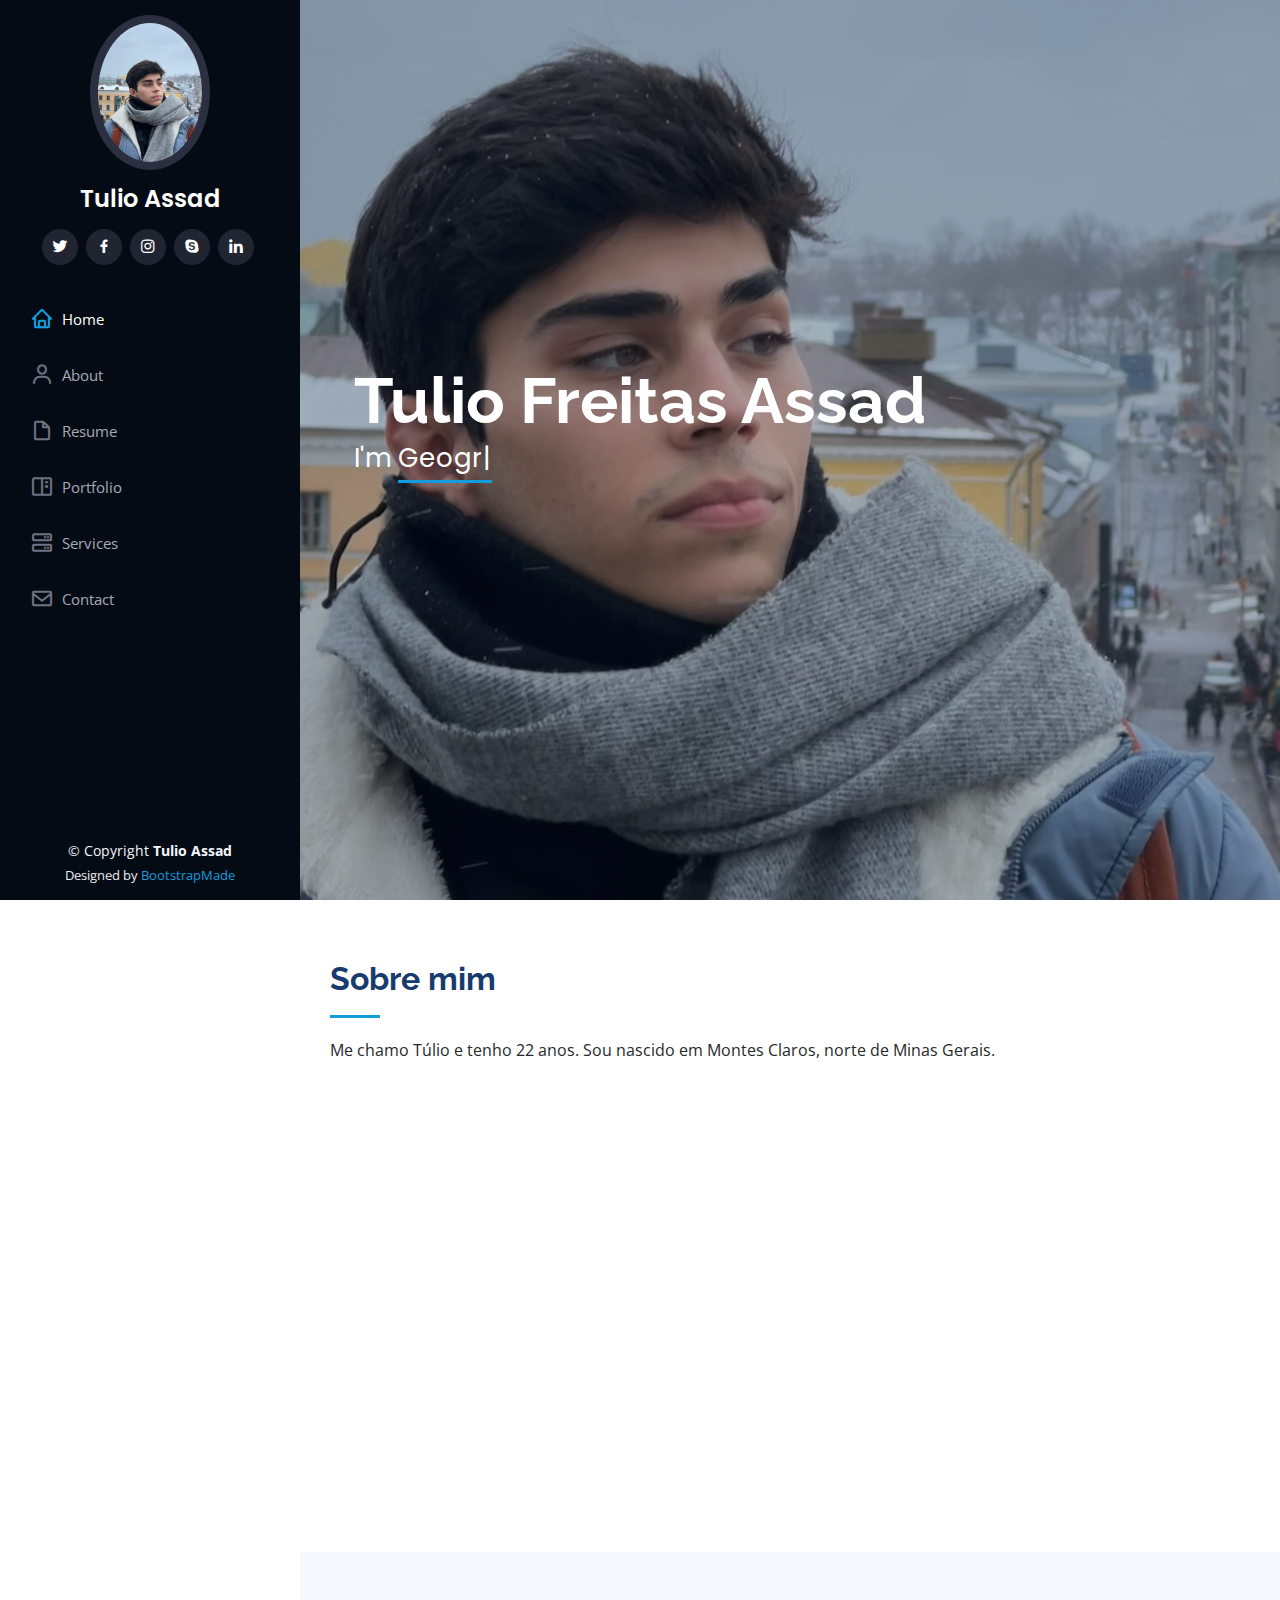
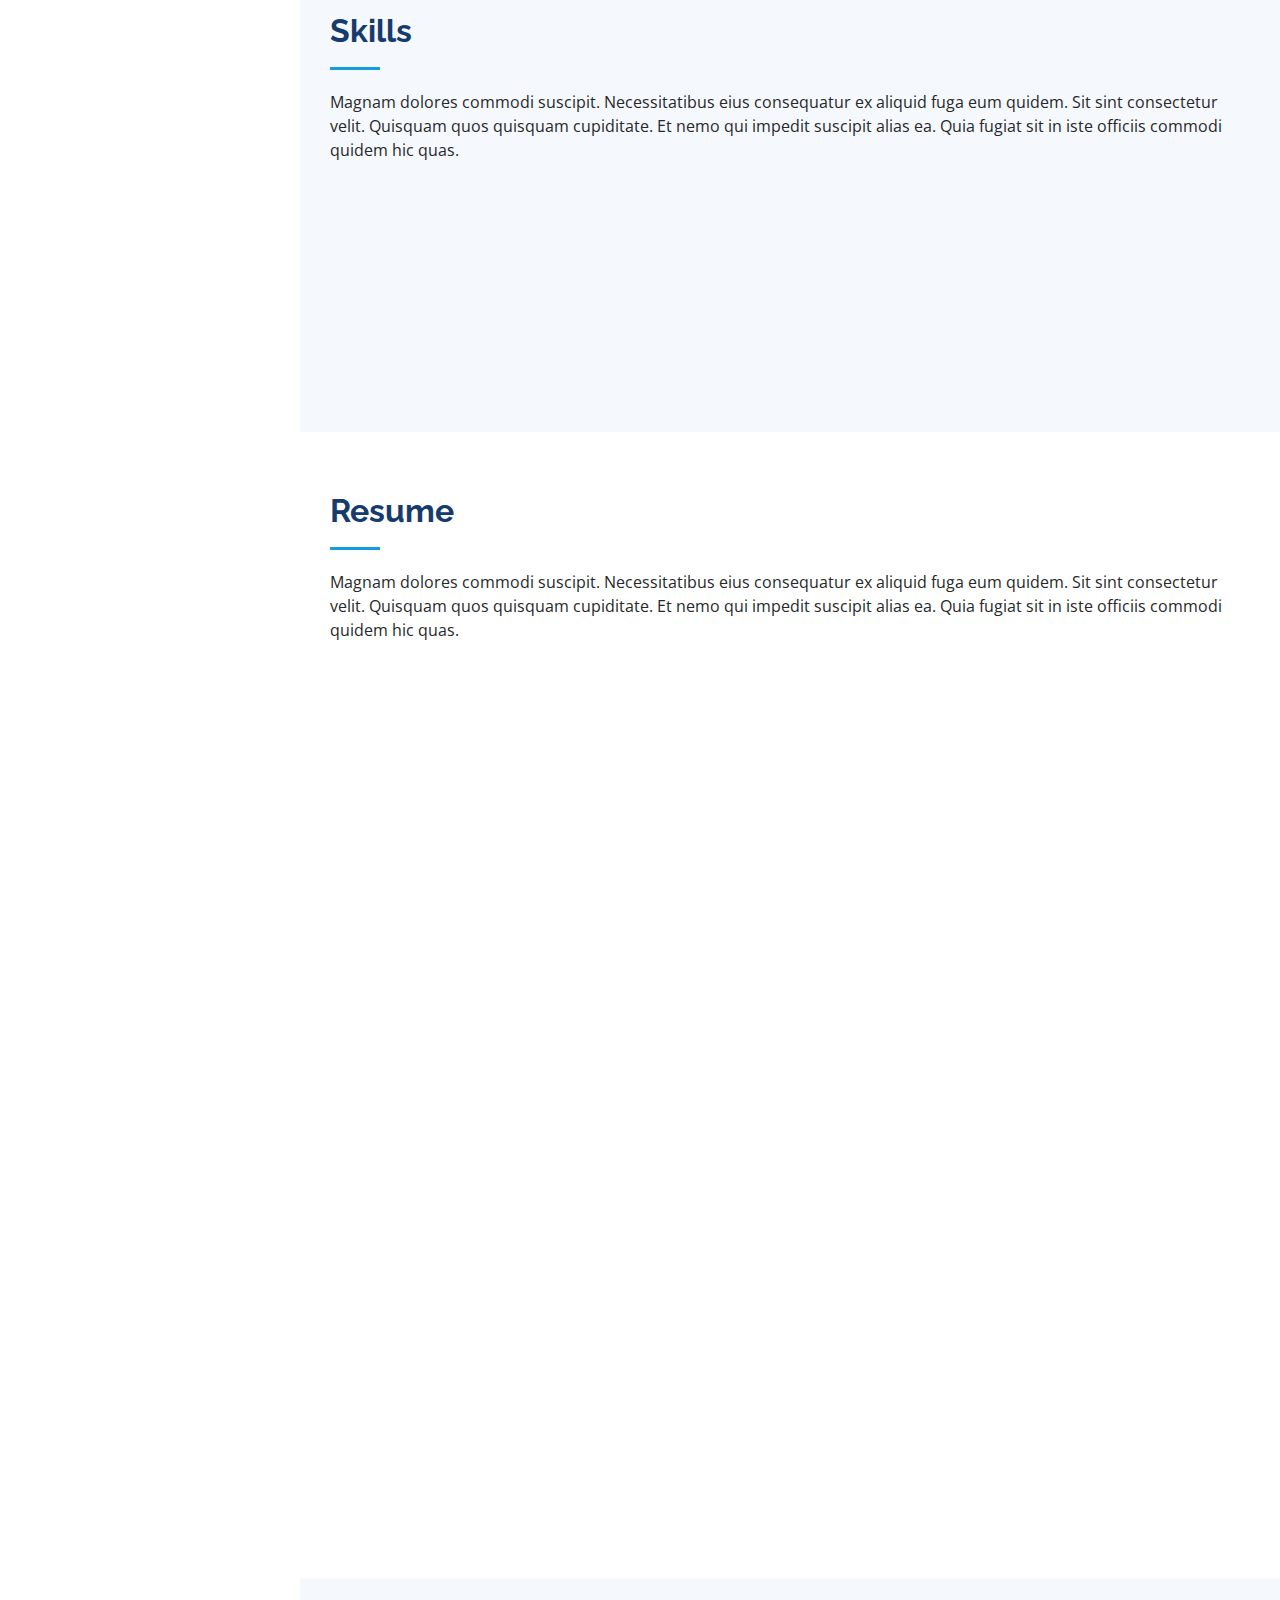
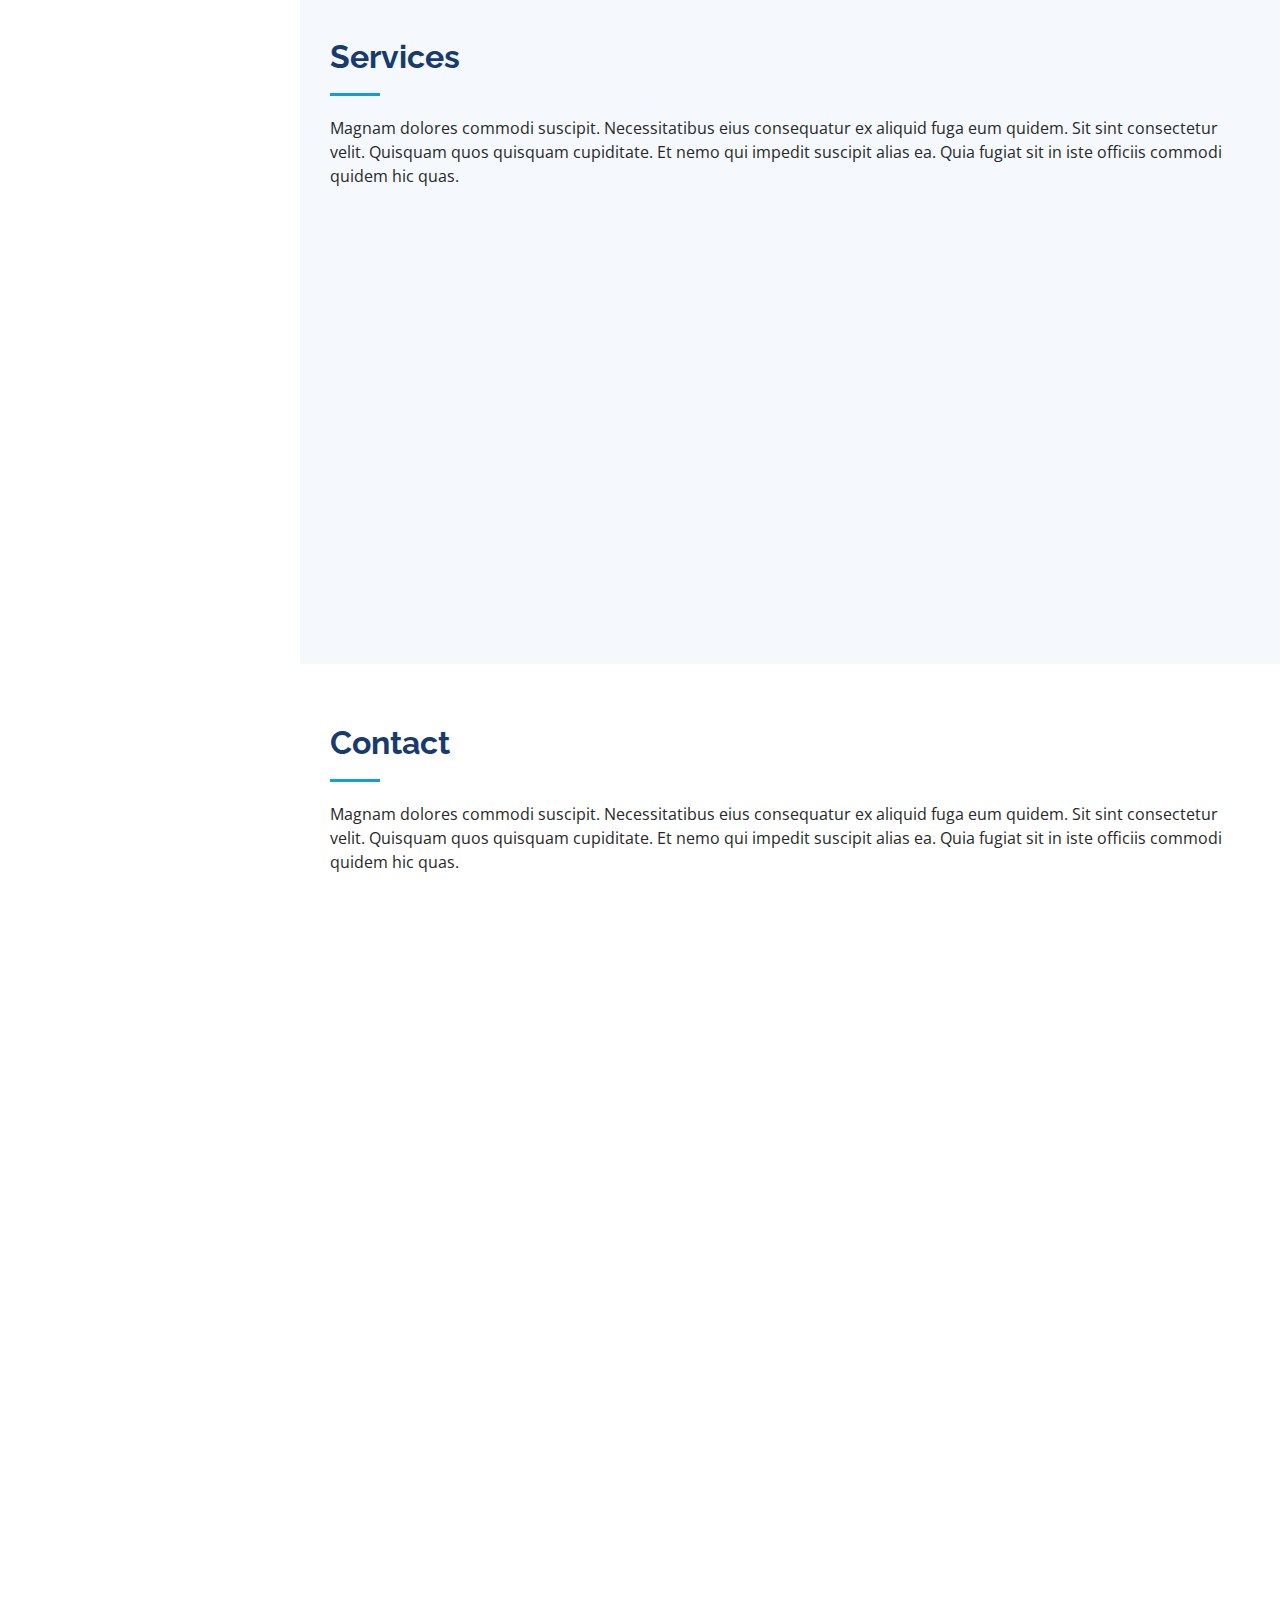
<file: iPortfolio/index.html>
<!DOCTYPE html>
<html lang="en">

<head>
  <meta charset="utf-8">
  <meta content="width=device-width, initial-scale=1.0" name="viewport">

  <title>Tulio Freitas Assad</title>
  <meta content="" name="description">
  <meta content="" name="keywords">

  <!-- Favicons -->
  <link href="/Users/tulioassad/Documents/ADS/HTML_CSS_BOOTSTRAP/iPortfolio/favicon_io/favicon-32x32.png" rel="icon">
  <link href="assets/img/apple-touch-icon.png" rel="apple-touch-icon">

  <!-- Google Fonts -->
  <link href="https://fonts.googleapis.com/css?family=Open+Sans:300,300i,400,400i,600,600i,700,700i|Raleway:300,300i,400,400i,500,500i,600,600i,700,700i|Poppins:300,300i,400,400i,500,500i,600,600i,700,700i" rel="stylesheet">

  <!-- Vendor CSS Files -->
  <link href="assets/vendor/aos/aos.css" rel="stylesheet">
  <link href="assets/vendor/bootstrap/css/bootstrap.min.css" rel="stylesheet">
  <link href="assets/vendor/bootstrap-icons/bootstrap-icons.css" rel="stylesheet">
  <link href="assets/vendor/boxicons/css/boxicons.min.css" rel="stylesheet">
  <link href="assets/vendor/glightbox/css/glightbox.min.css" rel="stylesheet">
  <link href="assets/vendor/swiper/swiper-bundle.min.css" rel="stylesheet">

  <!-- Template Main CSS File -->
  <link href="assets/css/style.css" rel="stylesheet">

  <!-- =======================================================
  * Template Name: iPortfolio
  * Updated: Jul 27 2023 with Bootstrap v5.3.1
  * Template URL: https://bootstrapmade.com/iportfolio-bootstrap-portfolio-websites-template/
  * Author: BootstrapMade.com
  * License: https://bootstrapmade.com/license/
  ======================================================== -->
</head>

<body>

  <!-- ======= Mobile nav toggle button ======= -->
  <i class="bi bi-list mobile-nav-toggle d-xl-none"></i>

  <!-- ======= Header ======= -->
  <header id="header">
    <div class="d-flex flex-column">

      <div class="profile">
        <img src="assets/img/917D1055-F0C6-4307-9BF5-C6187791ED33_1_102_a.jpeg" alt="" class="img-fluid rounded-circle">
        <h1 class="text-light"><a href="index.html">Tulio Assad</a></h1>
        <div class="social-links mt-3 text-center">
          <a href="#" class="twitter"><i class="bx bxl-twitter"></i></a>
          <a href="#" class="facebook"><i class="bx bxl-facebook"></i></a>
          <a href="#" class="instagram"><i class="bx bxl-instagram"></i></a>
          <a href="#" class="google-plus"><i class="bx bxl-skype"></i></a>
          <a href="#" class="linkedin"><i class="bx bxl-linkedin"></i></a>
        </div>
      </div>

      <nav id="navbar" class="nav-menu navbar">
        <ul>
          <li><a href="#hero" class="nav-link scrollto active"><i class="bx bx-home"></i> <span>Home</span></a></li>
          <li><a href="#about" class="nav-link scrollto"><i class="bx bx-user"></i> <span>About</span></a></li>
          <li><a href="#resume" class="nav-link scrollto"><i class="bx bx-file-blank"></i> <span>Resume</span></a></li>
          <li><a href="#portfolio" class="nav-link scrollto"><i class="bx bx-book-content"></i> <span>Portfolio</span></a></li>
          <li><a href="#services" class="nav-link scrollto"><i class="bx bx-server"></i> <span>Services</span></a></li>
          <li><a href="#contact" class="nav-link scrollto"><i class="bx bx-envelope"></i> <span>Contact</span></a></li>
        </ul>
      </nav><!-- .nav-menu -->
    </div>
  </header><!-- End Header -->

  <!-- ======= Hero Section ======= -->
  <section id="hero" class="d-flex flex-column justify-content-center align-items-center">
    <div class="hero-container" data-aos="fade-in">
      <h1>Tulio Freitas Assad</h1>
      <p>I'm <span class="typed" data-typed-items="Geography Student, System Development and Analysis Student, GIS Intern, NIH Assistant Research"></span></p>
    </div>
  </section><!-- End Hero -->

  <main id="main">

    <!-- ======= About Section ======= -->
    <section id="about" class="about">
      <div class="container">

        <div class="section-title">
          <h2>Sobre mim</h2>
          <p>Me chamo Túlio e tenho 22 anos. Sou nascido em Montes Claros, norte de Minas Gerais. </p>
        </div>

        <div class="row">
          <div class="col-lg-4" data-aos="fade-right">
            <img src="assets/img/917D1055-F0C6-4307-9BF5-C6187791ED33_1_102_a.jpeg" class="img-fluid" alt="">
          </div>
          <div class="col-lg-8 pt-4 pt-lg-0 content" data-aos="fade-left">
            <h3> GIS intern &amp; Front End Dev.</h3>
            <p class="fst-italic">
              Lorem ipsum dolor sit amet, consectetur adipiscing elit, sed do eiusmod tempor incididunt ut labore et dolore
              magna aliqua.
            </p>
            <div class="row">
              <div class="col-lg-6">
                <ul>
                  <li><i class="bi bi-chevron-right"></i> <strong>Nascimento:</strong> <span>28 October 2000</span></li>
                  <li><i class="bi bi-chevron-right"></i> <strong>Site:</strong> <span>www.example.com</span></li>
                  <li><i class="bi bi-chevron-right"></i> <strong>Telefone:</strong> <span>+55 38999035435</span></li>
                  <li><i class="bi bi-chevron-right"></i> <strong>City:</strong> <span>Belo Horizonte, BR</span></li>
                </ul>
              </div>
              <div class="col-lg-6">
                <ul>
                  <li><i class="bi bi-chevron-right"></i> <strong>Idade:</strong> <span>22</span></li>
                  <li><i class="bi bi-chevron-right"></i> <strong>Estudos:</strong> <span>Bachelor</span></li>
                  <li><i class="bi bi-chevron-right"></i> <strong>Email:</strong> <span>tuliofreitas2013@gmail.com</span></li>
                  <li><i class="bi bi-chevron-right"></i> <strong>Freelance:</strong> <span>Available</span></li>
                </ul>
              </div>
            </div>
            <p>
              Officiis eligendi itaque labore et dolorum mollitia officiis optio vero. Quisquam sunt adipisci omnis et ut. Nulla accusantium dolor incidunt officia tempore. Et eius omnis.
              Cupiditate ut dicta maxime officiis quidem quia. Sed et consectetur qui quia repellendus itaque neque. Aliquid amet quidem ut quaerat cupiditate. Ab et eum qui repellendus omnis culpa magni laudantium dolores.
            </p>
          </div>
        </div>

      </div>
    </section><!-- End About Section -->

    <!-- ======= Skills Section ======= -->
    <section id="skills" class="skills section-bg">
      <div class="container">

        <div class="section-title">
          <h2>Skills</h2>
          <p>Magnam dolores commodi suscipit. Necessitatibus eius consequatur ex aliquid fuga eum quidem. Sit sint consectetur velit. Quisquam quos quisquam cupiditate. Et nemo qui impedit suscipit alias ea. Quia fugiat sit in iste officiis commodi quidem hic quas.</p>
        </div>

        <div class="row skills-content">

          <div class="col-lg-6" data-aos="fade-up">

            <div class="progress">
              <span class="skill">QGIS <i class="val">90%</i></span>
              <div class="progress-bar-wrap">
                <div class="progress-bar" role="progressbar" aria-valuenow="90" aria-valuemin="0" aria-valuemax="100"></div>
              </div>
            </div>

            <div class="progress">
              <span class="skill">ArcGIS <i class="val">70%</i></span>
              <div class="progress-bar-wrap">
                <div class="progress-bar" role="progressbar" aria-valuenow="70" aria-valuemin="0" aria-valuemax="100"></div>
              </div>
            </div>

            <div class="progress">
              <span class="skill">ArcGIS pro <i class="val">75%</i></span>
              <div class="progress-bar-wrap">
                <div class="progress-bar" role="progressbar" aria-valuenow="75" aria-valuemin="0" aria-valuemax="100"></div>
              </div>
            </div>

          </div>

          <div class="col-lg-6" data-aos="fade-up" data-aos-delay="100">

            <div class="progress">
              <span class="skill">Html<i class="val">50%</i></span>
              <div class="progress-bar-wrap">
                <div class="progress-bar" role="progressbar" aria-valuenow="50" aria-valuemin="0" aria-valuemax="100"></div>
              </div>
            </div>

            <div class="progress">
              <span class="skill">CSS/Bootstrap<i class="val">50%</i></span>
              <div class="progress-bar-wrap">
                <div class="progress-bar" role="progressbar" aria-valuenow="50" aria-valuemin="0" aria-valuemax="100"></div>
              </div>
            </div>

            <div class="progress">
              <span class="skill">JavaScript <i class="val">30%</i></span>
              <div class="progress-bar-wrap">
                <div class="progress-bar" role="progressbar" aria-valuenow="30" aria-valuemin="0" aria-valuemax="100"></div>
              </div>
            </div>

          </div>

        </div>

      </div>
    </section><!-- End Skills Section -->

    <!-- ======= Resume Section ======= -->
    <section id="resume" class="resume">
      <div class="container">

        <div class="section-title">
          <h2>Resume</h2>
          <p>Magnam dolores commodi suscipit. Necessitatibus eius consequatur ex aliquid fuga eum quidem. Sit sint consectetur velit. Quisquam quos quisquam cupiditate. Et nemo qui impedit suscipit alias ea. Quia fugiat sit in iste officiis commodi quidem hic quas.</p>
        </div>

        <div class="row">
          <div class="col-lg-6" data-aos="fade-up">
            <h3 class="resume-title">Sumary</h3>
            <div class="resume-item pb-0">
              <h4>Alex Smith</h4>
              <p><em>Innovative and deadline-driven Graphic Designer with 3+ years of experience designing and developing user-centered digital/print marketing material from initial concept to final, polished deliverable.</em></p>
              <ul>
                <li>Portland par 127,Orlando, FL</li>
                <li>(123) 456-7891</li>
                <li>alice.barkley@example.com</li>
              </ul>
            </div>

            <h3 class="resume-title">Education</h3>
            <div class="resume-item">
              <h4>Master of Fine Arts &amp; Graphic Design</h4>
              <h5>2015 - 2016</h5>
              <p><em>Rochester Institute of Technology, Rochester, NY</em></p>
              <p>Qui deserunt veniam. Et sed aliquam labore tempore sed quisquam iusto autem sit. Ea vero voluptatum qui ut dignissimos deleniti nerada porti sand markend</p>
            </div>
            <div class="resume-item">
              <h4>Bachelor of Fine Arts &amp; Graphic Design</h4>
              <h5>2010 - 2014</h5>
              <p><em>Rochester Institute of Technology, Rochester, NY</em></p>
              <p>Quia nobis sequi est occaecati aut. Repudiandae et iusto quae reiciendis et quis Eius vel ratione eius unde vitae rerum voluptates asperiores voluptatem Earum molestiae consequatur neque etlon sader mart dila</p>
            </div>
          </div>
          <div class="col-lg-6" data-aos="fade-up" data-aos-delay="100">
            <h3 class="resume-title">Professional Experience</h3>
            <div class="resume-item">
              <h4>Senior graphic design specialist</h4>
              <h5>2019 - Present</h5>
              <p><em>Experion, New York, NY </em></p>
              <ul>
                <li>Lead in the design, development, and implementation of the graphic, layout, and production communication materials</li>
                <li>Delegate tasks to the 7 members of the design team and provide counsel on all aspects of the project. </li>
                <li>Supervise the assessment of all graphic materials in order to ensure quality and accuracy of the design</li>
                <li>Oversee the efficient use of production project budgets ranging from $2,000 - $25,000</li>
              </ul>
            </div>
            <div class="resume-item">
              <h4>Graphic design specialist</h4>
              <h5>2017 - 2018</h5>
              <p><em>Stepping Stone Advertising, New York, NY</em></p>
              <ul>
                <li>Developed numerous marketing programs (logos, brochures,infographics, presentations, and advertisements).</li>
                <li>Managed up to 5 projects or tasks at a given time while under pressure</li>
                <li>Recommended and consulted with clients on the most appropriate graphic design</li>
                <li>Created 4+ design presentations and proposals a month for clients and account managers</li>
              </ul>
            </div>
          </div>
        </div>

      </div>
    </section><!-- End Resume Section -->


    <!-- ======= Services Section ======= -->
    <section id="services" class="services section-bg" >
      <div class="container">

        <div class="section-title">
          <h2>Services</h2>
          <p>Magnam dolores commodi suscipit. Necessitatibus eius consequatur ex aliquid fuga eum quidem. Sit sint consectetur velit. Quisquam quos quisquam cupiditate. Et nemo qui impedit suscipit alias ea. Quia fugiat sit in iste officiis commodi quidem hic quas.</p>
        </div>

        <div class="row">
          <div class="col-lg-4 col-md-6 icon-box" data-aos="fade-up">
            <div class="icon"><i class="bi bi-briefcase"></i></div>
            <h4 class="title"><a href="">Lorem Ipsum</a></h4>
            <p class="description">Voluptatum deleniti atque corrupti quos dolores et quas molestias excepturi sint occaecati cupiditate non provident</p>
          </div>
          <div class="col-lg-4 col-md-6 icon-box" data-aos="fade-up" data-aos-delay="100">
            <div class="icon"><i class="bi bi-card-checklist"></i></div>
            <h4 class="title"><a href="">Dolor Sitema</a></h4>
            <p class="description">Minim veniam, quis nostrud exercitation ullamco laboris nisi ut aliquip ex ea commodo consequat tarad limino ata</p>
          </div>
          <div class="col-lg-4 col-md-6 icon-box" data-aos="fade-up" data-aos-delay="200">
            <div class="icon"><i class="bi bi-bar-chart"></i></div>
            <h4 class="title"><a href="">Sed ut perspiciatis</a></h4>
            <p class="description">Duis aute irure dolor in reprehenderit in voluptate velit esse cillum dolore eu fugiat nulla pariatur</p>
          </div>
          <div class="col-lg-4 col-md-6 icon-box" data-aos="fade-up" data-aos-delay="300">
            <div class="icon"><i class="bi bi-binoculars"></i></div>
            <h4 class="title"><a href="">Magni Dolores</a></h4>
            <p class="description">Excepteur sint occaecat cupidatat non proident, sunt in culpa qui officia deserunt mollit anim id est laborum</p>
          </div>
          <div class="col-lg-4 col-md-6 icon-box" data-aos="fade-up" data-aos-delay="400">
            <div class="icon"><i class="bi bi-brightness-high"></i></div>
            <h4 class="title"><a href="">Nemo Enim</a></h4>
            <p class="description">At vero eos et accusamus et iusto odio dignissimos ducimus qui blanditiis praesentium voluptatum deleniti atque</p>
          </div>
          <div class="col-lg-4 col-md-6 icon-box" data-aos="fade-up" data-aos-delay="500">
            <div class="icon"><i class="bi bi-calendar4-week"></i></div>
            <h4 class="title"><a href="">Eiusmod Tempor</a></h4>
            <p class="description">Et harum quidem rerum facilis est et expedita distinctio. Nam libero tempore, cum soluta nobis est eligendi</p>
          </div>
          
        </div>
       
      </div>
    </section><!-- End Services Section -->

    
    <!-- ======= Contact Section ======= -->
    <section id="contact" class="contact">
      <div class="container">

        <div class="section-title">
          <h2>Contact</h2>
          <p>Magnam dolores commodi suscipit. Necessitatibus eius consequatur ex aliquid fuga eum quidem. Sit sint consectetur velit. Quisquam quos quisquam cupiditate. Et nemo qui impedit suscipit alias ea. Quia fugiat sit in iste officiis commodi quidem hic quas.</p>
        </div>

        <div class="row" data-aos="fade-in">

          <div class="col-lg-12 d-flex align-items-stretch">
            <div class="info">
              <div class="address">
                <i class="bi bi-geo-alt"></i>
                <h4>Location:</h4>
                <p>Rua Caraça, 366 - Bairro Serra</p>
              </div>

              <div class="email">
                <i class="bi bi-envelope"></i>
                <h4>Email:</h4>
                <p>tuliofreitas2013@gmail.com</p>
              </div>

              <div class="phone">
                <i class="bi bi-phone"></i>
                <h4>Call:</h4>
                <p>+5538999035435</p>
              </div>

              <iframe src="https://www.google.com/maps/embed?pb=!1m18!1m12!1m3!1d3750.5715492881195!2d-43.922010924440485!3d-19.94245193869703!2m3!1f0!2f0!3f0!3m2!1i1024!2i768!4f13.1!3m3!1m2!1s0xa699ba2cee6e8b%3A0x3ae57cab9e82feac!2sR.%20Cara%C3%A7a%2C%20366%20-%20Serra%2C%20Belo%20Horizonte%20-%20MG%2C%2030220-260!5e0!3m2!1spt-BR!2sbr!4v1694123670456!5m2!1spt-BR!2sbr" width="600" height="450" style="border:0;" allowfullscreen="" loading="lazy" referrerpolicy="no-referrer-when-downgrade" frameborder="0" style="border:0; width: 100%; height: 200px;" allowfullscreen></iframe>
            </div>

          </div>

        </div>

      </div>
    </section><!-- End Contact Section -->

  </main><!-- End #main -->

  <!-- ======= Footer ======= -->
  <footer id="footer">
    <div class="container">
      <div class="copyright">
        &copy; Copyright <strong><span>Tulio Assad</span></strong>
      </div>
      <div class="credits">
        <!-- All the links in the footer should remain intact. -->
        <!-- You can delete the links only if you purchased the pro version. -->
        <!-- Licensing information: https://bootstrapmade.com/license/ -->
        <!-- Purchase the pro version with working PHP/AJAX contact form: https://bootstrapmade.com/iportfolio-bootstrap-portfolio-websites-template/ -->
        Designed by <a href="https://bootstrapmade.com/">BootstrapMade</a>
      </div>
    </div>
  </footer><!-- End  Footer -->

  <a href="#" class="back-to-top d-flex align-items-center justify-content-center"><i class="bi bi-arrow-up-short"></i></a>

  <!-- Vendor JS Files -->
  <script src="assets/vendor/purecounter/purecounter_vanilla.js"></script>
  <script src="assets/vendor/aos/aos.js"></script>
  <script src="assets/vendor/bootstrap/js/bootstrap.bundle.min.js"></script>
  <script src="assets/vendor/glightbox/js/glightbox.min.js"></script>
  <script src="assets/vendor/isotope-layout/isotope.pkgd.min.js"></script>
  <script src="assets/vendor/swiper/swiper-bundle.min.js"></script>
  <script src="assets/vendor/typed.js/typed.umd.js"></script>
  <script src="assets/vendor/waypoints/noframework.waypoints.js"></script>
  <script src="assets/vendor/php-email-form/validate.js"></script>

  <!-- Template Main JS File -->
  <script src="assets/js/main.js"></script>

</body>

</html>
</file>
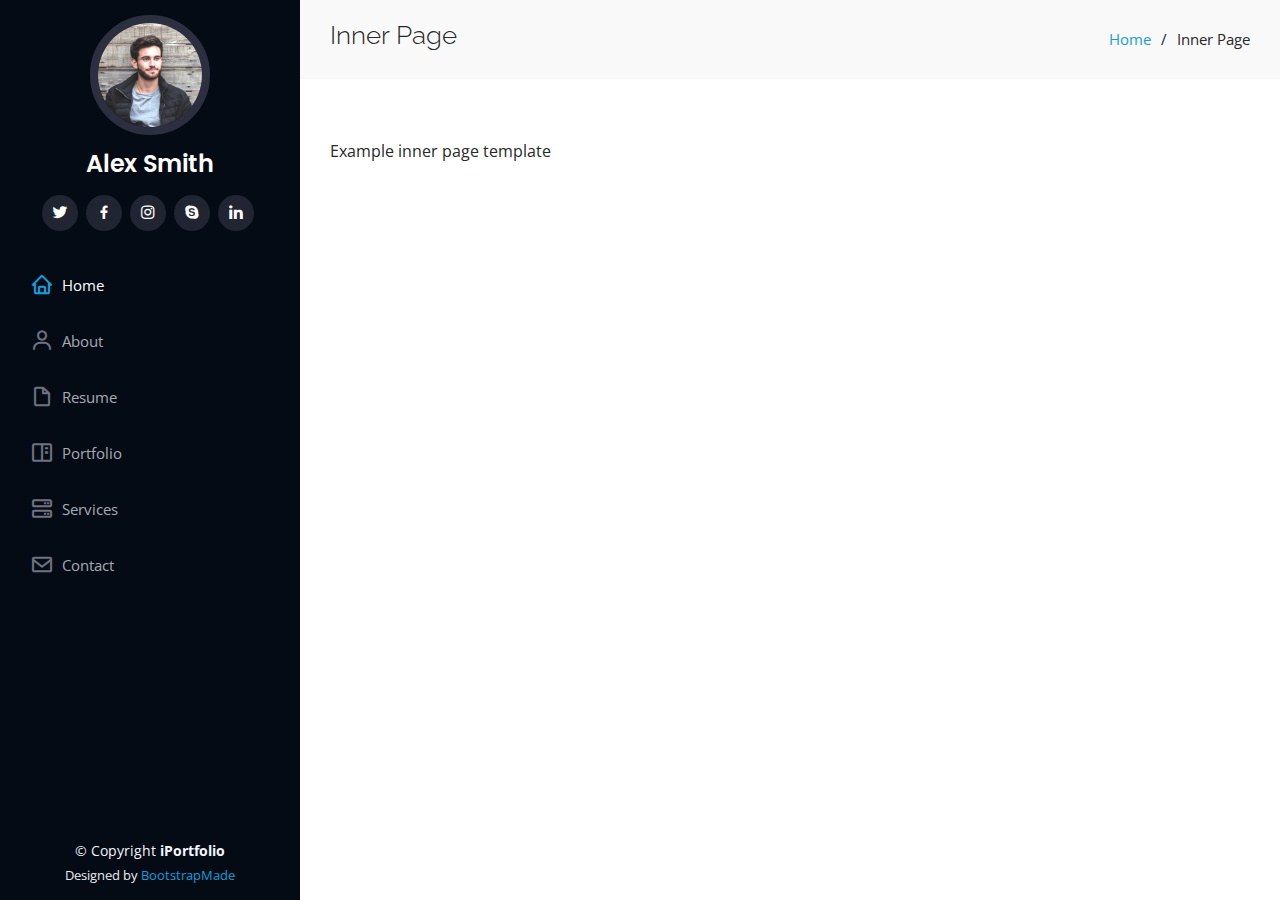
<file: iPortfolio/inner-page.html>
<!DOCTYPE html>
<html lang="en">

<head>
  <meta charset="utf-8">
  <meta content="width=device-width, initial-scale=1.0" name="viewport">

  <title>Inner Page - iPortfolio Bootstrap Template</title>
  <meta content="" name="description">
  <meta content="" name="keywords">

  <!-- Favicons -->
  <link href="assets/img/favicon.png" rel="icon">
  <link href="assets/img/apple-touch-icon.png" rel="apple-touch-icon">

  <!-- Google Fonts -->
  <link href="https://fonts.googleapis.com/css?family=Open+Sans:300,300i,400,400i,600,600i,700,700i|Raleway:300,300i,400,400i,500,500i,600,600i,700,700i|Poppins:300,300i,400,400i,500,500i,600,600i,700,700i" rel="stylesheet">

  <!-- Vendor CSS Files -->
  <link href="assets/vendor/aos/aos.css" rel="stylesheet">
  <link href="assets/vendor/bootstrap/css/bootstrap.min.css" rel="stylesheet">
  <link href="assets/vendor/bootstrap-icons/bootstrap-icons.css" rel="stylesheet">
  <link href="assets/vendor/boxicons/css/boxicons.min.css" rel="stylesheet">
  <link href="assets/vendor/glightbox/css/glightbox.min.css" rel="stylesheet">
  <link href="assets/vendor/swiper/swiper-bundle.min.css" rel="stylesheet">

  <!-- Template Main CSS File -->
  <link href="assets/css/style.css" rel="stylesheet">

  <!-- =======================================================
  * Template Name: iPortfolio
  * Updated: Jul 27 2023 with Bootstrap v5.3.1
  * Template URL: https://bootstrapmade.com/iportfolio-bootstrap-portfolio-websites-template/
  * Author: BootstrapMade.com
  * License: https://bootstrapmade.com/license/
  ======================================================== -->
</head>

<body>

  <!-- ======= Mobile nav toggle button ======= -->
  <i class="bi bi-list mobile-nav-toggle d-xl-none"></i>

  <!-- ======= Header ======= -->
  <header id="header">
    <div class="d-flex flex-column">

      <div class="profile">
        <img src="assets/img/profile-img.jpg" alt="" class="img-fluid rounded-circle">
        <h1 class="text-light"><a href="index.html">Alex Smith</a></h1>
        <div class="social-links mt-3 text-center">
          <a href="#" class="twitter"><i class="bx bxl-twitter"></i></a>
          <a href="#" class="facebook"><i class="bx bxl-facebook"></i></a>
          <a href="#" class="instagram"><i class="bx bxl-instagram"></i></a>
          <a href="#" class="google-plus"><i class="bx bxl-skype"></i></a>
          <a href="#" class="linkedin"><i class="bx bxl-linkedin"></i></a>
        </div>
      </div>

      <nav id="navbar" class="nav-menu navbar">
        <ul>
          <li><a href="#hero" class="nav-link scrollto active"><i class="bx bx-home"></i> <span>Home</span></a></li>
          <li><a href="#about" class="nav-link scrollto"><i class="bx bx-user"></i> <span>About</span></a></li>
          <li><a href="#resume" class="nav-link scrollto"><i class="bx bx-file-blank"></i> <span>Resume</span></a></li>
          <li><a href="#portfolio" class="nav-link scrollto"><i class="bx bx-book-content"></i> <span>Portfolio</span></a></li>
          <li><a href="#services" class="nav-link scrollto"><i class="bx bx-server"></i> <span>Services</span></a></li>
          <li><a href="#contact" class="nav-link scrollto"><i class="bx bx-envelope"></i> <span>Contact</span></a></li>
        </ul>
      </nav><!-- .nav-menu -->
    </div>
  </header><!-- End Header -->

  <main id="main">

    <!-- ======= Breadcrumbs ======= -->
    <section class="breadcrumbs">
      <div class="container">

        <div class="d-flex justify-content-between align-items-center">
          <h2>Inner Page</h2>
          <ol>
            <li><a href="index.html">Home</a></li>
            <li>Inner Page</li>
          </ol>
        </div>

      </div>
    </section><!-- End Breadcrumbs -->

    <section class="inner-page">
      <div class="container">
        <p>
          Example inner page template
        </p>
      </div>
    </section>

  </main><!-- End #main -->

  <!-- ======= Footer ======= -->
  <footer id="footer">
    <div class="container">
      <div class="copyright">
        &copy; Copyright <strong><span>iPortfolio</span></strong>
      </div>
      <div class="credits">
        <!-- All the links in the footer should remain intact. -->
        <!-- You can delete the links only if you purchased the pro version. -->
        <!-- Licensing information: https://bootstrapmade.com/license/ -->
        <!-- Purchase the pro version with working PHP/AJAX contact form: https://bootstrapmade.com/iportfolio-bootstrap-portfolio-websites-template/ -->
        Designed by <a href="https://bootstrapmade.com/">BootstrapMade</a>
      </div>
    </div>
  </footer><!-- End  Footer -->

  <a href="#" class="back-to-top d-flex align-items-center justify-content-center"><i class="bi bi-arrow-up-short"></i></a>

  <!-- Vendor JS Files -->
  <script src="assets/vendor/purecounter/purecounter_vanilla.js"></script>
  <script src="assets/vendor/aos/aos.js"></script>
  <script src="assets/vendor/bootstrap/js/bootstrap.bundle.min.js"></script>
  <script src="assets/vendor/glightbox/js/glightbox.min.js"></script>
  <script src="assets/vendor/isotope-layout/isotope.pkgd.min.js"></script>
  <script src="assets/vendor/swiper/swiper-bundle.min.js"></script>
  <script src="assets/vendor/typed.js/typed.umd.js"></script>
  <script src="assets/vendor/waypoints/noframework.waypoints.js"></script>
  <script src="assets/vendor/php-email-form/validate.js"></script>

  <!-- Template Main JS File -->
  <script src="assets/js/main.js"></script>

</body>

</html>
</file>
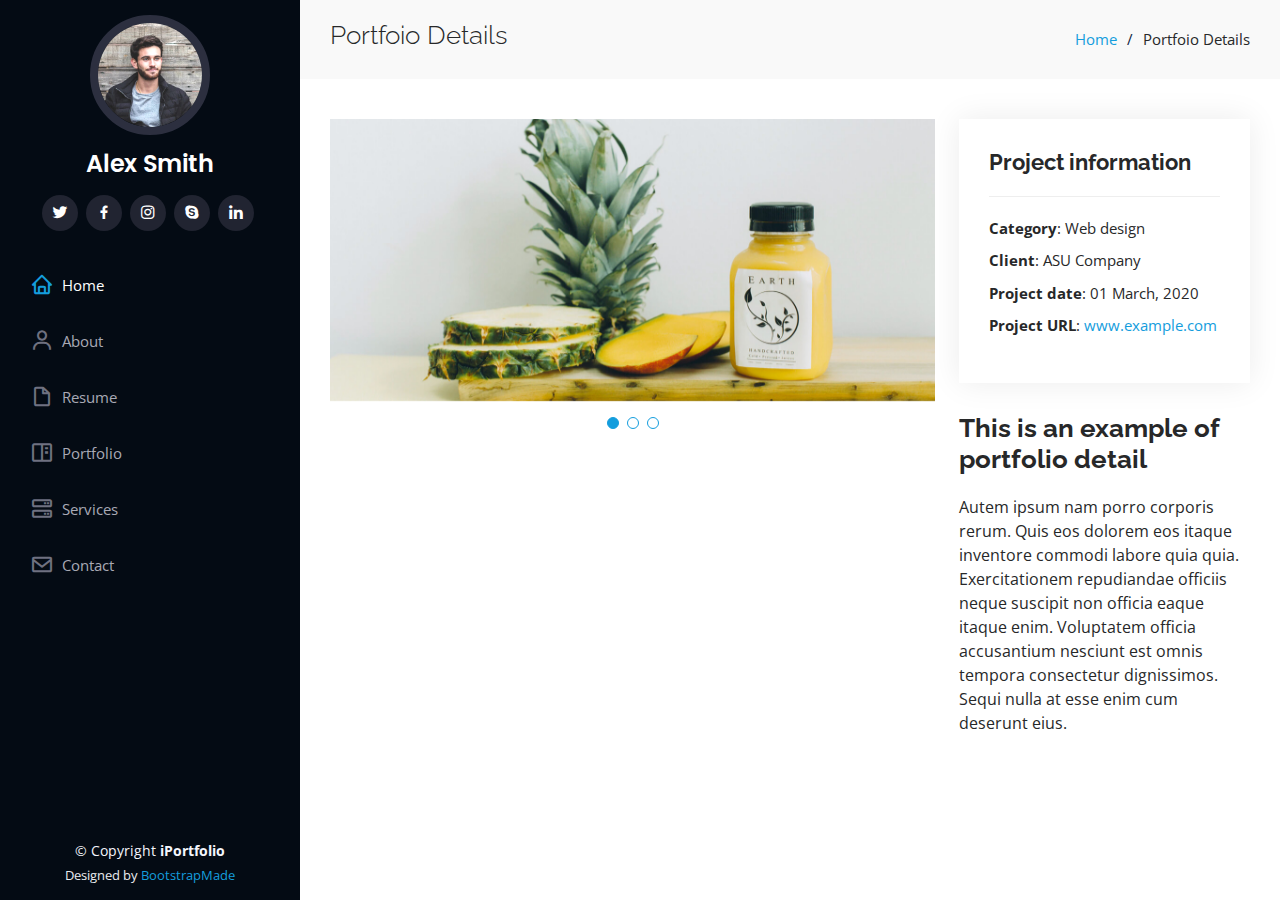
<file: iPortfolio/portfolio-details.html>
<!DOCTYPE html>
<html lang="en">

<head>
  <meta charset="utf-8">
  <meta content="width=device-width, initial-scale=1.0" name="viewport">

  <title>Portfolio Details - iPortfolio Bootstrap Template</title>
  <meta content="" name="description">
  <meta content="" name="keywords">

  <!-- Favicons -->
  <link href="assets/img/favicon.png" rel="icon">
  <link href="assets/img/apple-touch-icon.png" rel="apple-touch-icon">

  <!-- Google Fonts -->
  <link href="https://fonts.googleapis.com/css?family=Open+Sans:300,300i,400,400i,600,600i,700,700i|Raleway:300,300i,400,400i,500,500i,600,600i,700,700i|Poppins:300,300i,400,400i,500,500i,600,600i,700,700i" rel="stylesheet">

  <!-- Vendor CSS Files -->
  <link href="assets/vendor/aos/aos.css" rel="stylesheet">
  <link href="assets/vendor/bootstrap/css/bootstrap.min.css" rel="stylesheet">
  <link href="assets/vendor/bootstrap-icons/bootstrap-icons.css" rel="stylesheet">
  <link href="assets/vendor/boxicons/css/boxicons.min.css" rel="stylesheet">
  <link href="assets/vendor/glightbox/css/glightbox.min.css" rel="stylesheet">
  <link href="assets/vendor/swiper/swiper-bundle.min.css" rel="stylesheet">

  <!-- Template Main CSS File -->
  <link href="assets/css/style.css" rel="stylesheet">

  <!-- =======================================================
  * Template Name: iPortfolio
  * Updated: Jul 27 2023 with Bootstrap v5.3.1
  * Template URL: https://bootstrapmade.com/iportfolio-bootstrap-portfolio-websites-template/
  * Author: BootstrapMade.com
  * License: https://bootstrapmade.com/license/
  ======================================================== -->
</head>

<body>

  <!-- ======= Mobile nav toggle button ======= -->
  <i class="bi bi-list mobile-nav-toggle d-xl-none"></i>

  <!-- ======= Header ======= -->
  <header id="header">
    <div class="d-flex flex-column">

      <div class="profile">
        <img src="assets/img/profile-img.jpg" alt="" class="img-fluid rounded-circle">
        <h1 class="text-light"><a href="index.html">Alex Smith</a></h1>
        <div class="social-links mt-3 text-center">
          <a href="#" class="twitter"><i class="bx bxl-twitter"></i></a>
          <a href="#" class="facebook"><i class="bx bxl-facebook"></i></a>
          <a href="#" class="instagram"><i class="bx bxl-instagram"></i></a>
          <a href="#" class="google-plus"><i class="bx bxl-skype"></i></a>
          <a href="#" class="linkedin"><i class="bx bxl-linkedin"></i></a>
        </div>
      </div>

      <nav id="navbar" class="nav-menu navbar">
        <ul>
          <li><a href="#hero" class="nav-link scrollto active"><i class="bx bx-home"></i> <span>Home</span></a></li>
          <li><a href="#about" class="nav-link scrollto"><i class="bx bx-user"></i> <span>About</span></a></li>
          <li><a href="#resume" class="nav-link scrollto"><i class="bx bx-file-blank"></i> <span>Resume</span></a></li>
          <li><a href="#portfolio" class="nav-link scrollto"><i class="bx bx-book-content"></i> <span>Portfolio</span></a></li>
          <li><a href="#services" class="nav-link scrollto"><i class="bx bx-server"></i> <span>Services</span></a></li>
          <li><a href="#contact" class="nav-link scrollto"><i class="bx bx-envelope"></i> <span>Contact</span></a></li>
        </ul>
      </nav><!-- .nav-menu -->
    </div>
  </header><!-- End Header -->

  <main id="main">

    <!-- ======= Breadcrumbs ======= -->
    <section id="breadcrumbs" class="breadcrumbs">
      <div class="container">

        <div class="d-flex justify-content-between align-items-center">
          <h2>Portfoio Details</h2>
          <ol>
            <li><a href="index.html">Home</a></li>
            <li>Portfoio Details</li>
          </ol>
        </div>

      </div>
    </section><!-- End Breadcrumbs -->

    <!-- ======= Portfolio Details Section ======= -->
    <section id="portfolio-details" class="portfolio-details">
      <div class="container">

        <div class="row gy-4">

          <div class="col-lg-8">
            <div class="portfolio-details-slider swiper">
              <div class="swiper-wrapper align-items-center">

                <div class="swiper-slide">
                  <img src="assets/img/portfolio/portfolio-details-1.jpg" alt="">
                </div>

                <div class="swiper-slide">
                  <img src="assets/img/portfolio/portfolio-details-2.jpg" alt="">
                </div>

                <div class="swiper-slide">
                  <img src="assets/img/portfolio/portfolio-details-3.jpg" alt="">
                </div>

              </div>
              <div class="swiper-pagination"></div>
            </div>
          </div>

          <div class="col-lg-4">
            <div class="portfolio-info">
              <h3>Project information</h3>
              <ul>
                <li><strong>Category</strong>: Web design</li>
                <li><strong>Client</strong>: ASU Company</li>
                <li><strong>Project date</strong>: 01 March, 2020</li>
                <li><strong>Project URL</strong>: <a href="#">www.example.com</a></li>
              </ul>
            </div>
            <div class="portfolio-description">
              <h2>This is an example of portfolio detail</h2>
              <p>
                Autem ipsum nam porro corporis rerum. Quis eos dolorem eos itaque inventore commodi labore quia quia. Exercitationem repudiandae officiis neque suscipit non officia eaque itaque enim. Voluptatem officia accusantium nesciunt est omnis tempora consectetur dignissimos. Sequi nulla at esse enim cum deserunt eius.
              </p>
            </div>
          </div>

        </div>

      </div>
    </section><!-- End Portfolio Details Section -->

  </main><!-- End #main -->

  <!-- ======= Footer ======= -->
  <footer id="footer">
    <div class="container">
      <div class="copyright">
        &copy; Copyright <strong><span>iPortfolio</span></strong>
      </div>
      <div class="credits">
        <!-- All the links in the footer should remain intact. -->
        <!-- You can delete the links only if you purchased the pro version. -->
        <!-- Licensing information: https://bootstrapmade.com/license/ -->
        <!-- Purchase the pro version with working PHP/AJAX contact form: https://bootstrapmade.com/iportfolio-bootstrap-portfolio-websites-template/ -->
        Designed by <a href="https://bootstrapmade.com/">BootstrapMade</a>
      </div>
    </div>
  </footer><!-- End  Footer -->

  <a href="#" class="back-to-top d-flex align-items-center justify-content-center"><i class="bi bi-arrow-up-short"></i></a>

  <!-- Vendor JS Files -->
  <script src="assets/vendor/purecounter/purecounter_vanilla.js"></script>
  <script src="assets/vendor/aos/aos.js"></script>
  <script src="assets/vendor/bootstrap/js/bootstrap.bundle.min.js"></script>
  <script src="assets/vendor/glightbox/js/glightbox.min.js"></script>
  <script src="assets/vendor/isotope-layout/isotope.pkgd.min.js"></script>
  <script src="assets/vendor/swiper/swiper-bundle.min.js"></script>
  <script src="assets/vendor/typed.js/typed.umd.js"></script>
  <script src="assets/vendor/waypoints/noframework.waypoints.js"></script>
  <script src="assets/vendor/php-email-form/validate.js"></script>

  <!-- Template Main JS File -->
  <script src="assets/js/main.js"></script>

</body>

</html>
</file>
<file: iPortfolio/assets/css/style.css>
/**
* Template Name: iPortfolio
* Updated: Jul 27 2023 with Bootstrap v5.3.1
* Template URL: https://bootstrapmade.com/iportfolio-bootstrap-portfolio-websites-template/
* Author: BootstrapMade.com
* License: https://bootstrapmade.com/license/
*/

/*--------------------------------------------------------------
# General
--------------------------------------------------------------*/
body {
  font-family: "Open Sans", sans-serif;
  color: #272829;
}

a {
  color: #149ddd;
  text-decoration: none;
}

a:hover {
  color: #37b3ed;
  text-decoration: none;
}

h1,
h2,
h3,
h4,
h5,
h6 {
  font-family: "Raleway", sans-serif;
}

/*--------------------------------------------------------------
# Back to top button
--------------------------------------------------------------*/
.back-to-top {
  position: fixed;
  visibility: hidden;
  opacity: 0;
  right: 15px;
  bottom: 15px;
  z-index: 996;
  background: #149ddd;
  width: 40px;
  height: 40px;
  border-radius: 50px;
  transition: all 0.4s;
}

.back-to-top i {
  font-size: 28px;
  color: #fff;
  line-height: 0;
}

.back-to-top:hover {
  background: #2eafec;
  color: #fff;
}

.back-to-top.active {
  visibility: visible;
  opacity: 1;
}

/*--------------------------------------------------------------
# Header
--------------------------------------------------------------*/
#header {
  position: fixed;
  top: 0;
  left: 0;
  bottom: 0;
  width: 300px;
  transition: all ease-in-out 0.5s;
  z-index: 9997;
  transition: all 0.5s;
  padding: 0 15px;
  background: #040b14;
  overflow-y: auto;
}

#header .profile img {
  margin: 15px auto;
  display: block;
  width: 120px;
  border: 8px solid #2c2f3f;
}

#header .profile h1 {
  font-size: 24px;
  margin: 0;
  padding: 0;
  font-weight: 600;
  -moz-text-align-last: center;
  text-align-last: center;
  font-family: "Poppins", sans-serif;
}

#header .profile h1 a,
#header .profile h1 a:hover {
  color: #fff;
  text-decoration: none;
}

#header .profile .social-links a {
  font-size: 18px;
  display: inline-block;
  background: #212431;
  color: #fff;
  line-height: 1;
  padding: 8px 0;
  margin-right: 4px;
  border-radius: 50%;
  text-align: center;
  width: 36px;
  height: 36px;
  transition: 0.3s;
}

#header .profile .social-links a:hover {
  background: #149ddd;
  color: #fff;
  text-decoration: none;
}

#main {
  margin-left: 300px;
}

.container,
.container-fluid {
  padding-left: 30px;
  padding-right: 30px;
}

@media (max-width: 1199px) {
  #header {
    left: -300px;
  }

  #main {
    margin-left: 0;
  }

  .container,
  .container-fluid {
    padding-left: 12px;
    padding-right: 12px;
  }
}

/*--------------------------------------------------------------
# Navigation Menu
--------------------------------------------------------------*/
/* Desktop Navigation */
.nav-menu {
  padding: 30px 0 0 0;
}

.nav-menu * {
  margin: 0;
  padding: 0;
  list-style: none;
}

.nav-menu>ul>li {
  position: relative;
  white-space: nowrap;
}

.nav-menu a,
.nav-menu a:focus {
  display: flex;
  align-items: center;
  color: #a8a9b4;
  padding: 12px 15px;
  margin-bottom: 8px;
  transition: 0.3s;
  font-size: 15px;
}

.nav-menu a i,
.nav-menu a:focus i {
  font-size: 24px;
  padding-right: 8px;
  color: #6f7180;
}

.nav-menu a:hover,
.nav-menu .active,
.nav-menu .active:focus,
.nav-menu li:hover>a {
  text-decoration: none;
  color: #fff;
}

.nav-menu a:hover i,
.nav-menu .active i,
.nav-menu .active:focus i,
.nav-menu li:hover>a i {
  color: #149ddd;
}

/* Mobile Navigation */
.mobile-nav-toggle {
  position: fixed;
  right: 15px;
  top: 15px;
  z-index: 9998;
  border: 0;
  font-size: 24px;
  transition: all 0.4s;
  outline: none !important;
  background-color: #149ddd;
  color: #fff;
  width: 40px;
  height: 40px;
  display: inline-flex;
  align-items: center;
  justify-content: center;
  line-height: 0;
  border-radius: 50px;
  cursor: pointer;
}

.mobile-nav-active {
  overflow: hidden;
}

.mobile-nav-active #header {
  left: 0;
}

/*--------------------------------------------------------------
# Hero Section
--------------------------------------------------------------*/
#hero {
  width: 100%;
  height: 100vh;
  background: url("../img/917D1055-F0C6-4307-9BF5-C6187791ED33_1_102_a.jpeg") center;
  background-size: cover;
}

#hero:before {
  content: "";
  background: rgba(5, 13, 24, 0.3);
  position: absolute;
  bottom: 0;
  top: 0;
  left: 0;
  right: 0;
  z-index: 1;
}

#hero .hero-container {
  position: relative;
  z-index: 2;
  min-width: 300px;
}

#hero h1 {
  margin: 0 0 10px 0;
  font-size: 64px;
  font-weight: 700;
  line-height: 56px;
  color: #fff;
}

#hero p {
  color: #fff;
  margin-bottom: 50px;
  font-size: 26px;
  font-family: "Poppins", sans-serif;
}

#hero p span {
  color: #fff;
  padding-bottom: 4px;
  letter-spacing: 1px;
  border-bottom: 3px solid #149ddd;
}

@media (min-width: 1024px) {
  #hero {
    background-attachment: fixed;
  }
}

@media (max-width: 768px) {
  #hero h1 {
    font-size: 28px;
    line-height: 36px;
  }

  #hero h2 {
    font-size: 18px;
    line-height: 24px;
    margin-bottom: 30px;
  }
}

/*--------------------------------------------------------------
# Sections General
--------------------------------------------------------------*/
section {
  padding: 60px 0;
  overflow: hidden;
}

.section-bg {
  background: #f5f8fd;
}

.section-title {
  padding-bottom: 30px;
}

.section-title h2 {
  font-size: 32px;
  font-weight: bold;
  margin-bottom: 20px;
  padding-bottom: 20px;
  position: relative;
  color: #173b6c;
}

.section-title h2::after {
  content: "";
  position: absolute;
  display: block;
  width: 50px;
  height: 3px;
  background: #149ddd;
  bottom: 0;
  left: 0;
}

.section-title p {
  margin-bottom: 0;
}

/*--------------------------------------------------------------
# About
--------------------------------------------------------------*/
.about .content h3 {
  font-weight: 700;
  font-size: 26px;
  color: #173b6c;
}

.about .content ul {
  list-style: none;
  padding: 0;
}

.about .content ul li {
  margin-bottom: 20px;
  display: flex;
  align-items: center;
}

.about .content ul strong {
  margin-right: 10px;
}

.about .content ul i {
  font-size: 16px;
  margin-right: 5px;
  color: #149ddd;
  line-height: 0;
}

.about .content p:last-child {
  margin-bottom: 0;
}

/*--------------------------------------------------------------
# Facts
--------------------------------------------------------------*/
.facts {
  padding-bottom: 30px;
}

.facts .count-box {
  padding: 30px;
  width: 100%;
}

.facts .count-box i {
  display: block;
  font-size: 44px;
  color: #149ddd;
  float: left;
  line-height: 0;
}

.facts .count-box span {
  font-size: 48px;
  line-height: 40px;
  display: block;
  font-weight: 700;
  color: #050d18;
  margin-left: 60px;
}

.facts .count-box p {
  padding: 15px 0 0 0;
  margin: 0 0 0 60px;
  font-family: "Raleway", sans-serif;
  font-size: 14px;
  color: #122f57;
}

.facts .count-box a {
  font-weight: 600;
  display: block;
  margin-top: 20px;
  color: #122f57;
  font-size: 15px;
  font-family: "Poppins", sans-serif;
  transition: ease-in-out 0.3s;
}

.facts .count-box a:hover {
  color: #1f5297;
}

/*--------------------------------------------------------------
# Akills
--------------------------------------------------------------*/
.skills .progress {
  height: 60px;
  display: block;
  background: none;
  border-radius: 0;
}

.skills .progress .skill {
  padding: 0;
  margin: 0 0 6px 0;
  text-transform: uppercase;
  display: block;
  font-weight: 600;
  font-family: "Poppins", sans-serif;
  color: #050d18;
}

.skills .progress .skill .val {
  float: right;
  font-style: normal;
}

.skills .progress-bar-wrap {
  background: #dce8f8;
  height: 10px;
}

.skills .progress-bar {
  width: 1px;
  height: 10px;
  transition: 0.9s;
  background-color: #149ddd;
}

/*--------------------------------------------------------------
# Resume
--------------------------------------------------------------*/
.resume .resume-title {
  font-size: 26px;
  font-weight: 700;
  margin-top: 20px;
  margin-bottom: 20px;
  color: #050d18;
}

.resume .resume-item {
  padding: 0 0 20px 20px;
  margin-top: -2px;
  border-left: 2px solid #1f5297;
  position: relative;
}

.resume .resume-item h4 {
  line-height: 18px;
  font-size: 18px;
  font-weight: 600;
  text-transform: uppercase;
  font-family: "Poppins", sans-serif;
  color: #050d18;
  margin-bottom: 10px;
}

.resume .resume-item h5 {
  font-size: 16px;
  background: #e4edf9;
  padding: 5px 15px;
  display: inline-block;
  font-weight: 600;
  margin-bottom: 10px;
}

.resume .resume-item ul {
  padding-left: 20px;
}

.resume .resume-item ul li {
  padding-bottom: 10px;
}

.resume .resume-item:last-child {
  padding-bottom: 0;
}

.resume .resume-item::before {
  content: "";
  position: absolute;
  width: 16px;
  height: 16px;
  border-radius: 50px;
  left: -9px;
  top: 0;
  background: #fff;
  border: 2px solid #1f5297;
}

/*--------------------------------------------------------------
# Portfolio
--------------------------------------------------------------*/
.portfolio .portfolio-item {
  margin-bottom: 30px;
}

.portfolio #portfolio-flters {
  padding: 0;
  margin: 0 auto 35px auto;
  list-style: none;
  text-align: center;
  background: #fff;
  border-radius: 50px;
  padding: 2px 15px;
}

.portfolio #portfolio-flters li {
  cursor: pointer;
  display: inline-block;
  padding: 10px 15px 8px 15px;
  font-size: 14px;
  font-weight: 600;
  line-height: 1;
  text-transform: uppercase;
  color: #272829;
  margin-bottom: 5px;
  transition: all 0.3s ease-in-out;
}

.portfolio #portfolio-flters li:hover,
.portfolio #portfolio-flters li.filter-active {
  color: #149ddd;
}

.portfolio #portfolio-flters li:last-child {
  margin-right: 0;
}

.portfolio .portfolio-wrap {
  transition: 0.3s;
  position: relative;
  overflow: hidden;
  z-index: 1;
}

.portfolio .portfolio-wrap::before {
  content: "";
  background: rgba(255, 255, 255, 0.5);
  position: absolute;
  left: 0;
  right: 0;
  top: 0;
  bottom: 0;
  transition: all ease-in-out 0.3s;
  z-index: 2;
  opacity: 0;
}

.portfolio .portfolio-wrap .portfolio-links {
  opacity: 1;
  left: 0;
  right: 0;
  bottom: -60px;
  z-index: 3;
  position: absolute;
  transition: all ease-in-out 0.3s;
  display: flex;
  justify-content: center;
}

.portfolio .portfolio-wrap .portfolio-links a {
  color: #fff;
  font-size: 28px;
  text-align: center;
  background: rgba(20, 157, 221, 0.75);
  transition: 0.3s;
  width: 50%;
}

.portfolio .portfolio-wrap .portfolio-links a:hover {
  background: rgba(20, 157, 221, 0.95);
}

.portfolio .portfolio-wrap .portfolio-links a+a {
  border-left: 1px solid #37b3ed;
}

.portfolio .portfolio-wrap:hover::before {
  top: 0;
  left: 0;
  right: 0;
  bottom: 0;
  opacity: 1;
}

.portfolio .portfolio-wrap:hover .portfolio-links {
  opacity: 1;
  bottom: 0;
}

/*--------------------------------------------------------------
# Portfolio Details
--------------------------------------------------------------*/
.portfolio-details {
  padding-top: 40px;
}

.portfolio-details .portfolio-details-slider img {
  width: 100%;
}

.portfolio-details .portfolio-details-slider .swiper-pagination {
  margin-top: 20px;
  position: relative;
}

.portfolio-details .portfolio-details-slider .swiper-pagination .swiper-pagination-bullet {
  width: 12px;
  height: 12px;
  background-color: #fff;
  opacity: 1;
  border: 1px solid #149ddd;
}

.portfolio-details .portfolio-details-slider .swiper-pagination .swiper-pagination-bullet-active {
  background-color: #149ddd;
}

.portfolio-details .portfolio-info {
  padding: 30px;
  box-shadow: 0px 0 30px rgba(5, 13, 24, 0.08);
}

.portfolio-details .portfolio-info h3 {
  font-size: 22px;
  font-weight: 700;
  margin-bottom: 20px;
  padding-bottom: 20px;
  border-bottom: 1px solid #eee;
}

.portfolio-details .portfolio-info ul {
  list-style: none;
  padding: 0;
  font-size: 15px;
}

.portfolio-details .portfolio-info ul li+li {
  margin-top: 10px;
}

.portfolio-details .portfolio-description {
  padding-top: 30px;
}

.portfolio-details .portfolio-description h2 {
  font-size: 26px;
  font-weight: 700;
  margin-bottom: 20px;
}

.portfolio-details .portfolio-description p {
  padding: 0;
}

/*--------------------------------------------------------------
# Services
--------------------------------------------------------------*/
.services .icon-box {
  margin-bottom: 20px;
}

.services .icon {
  float: left;
  display: flex;
  align-items: center;
  justify-content: center;
  width: 54px;
  height: 54px;
  background: #149ddd;
  border-radius: 50%;
  transition: 0.5s;
  border: 1px solid #149ddd;
}

.services .icon i {
  color: #fff;
  font-size: 24px;
  line-height: 0;
}

.services .icon-box:hover .icon {
  background: #fff;
}

.services .icon-box:hover .icon i {
  color: #149ddd;
}

.services .title {
  margin-left: 80px;
  font-weight: 700;
  margin-bottom: 15px;
  font-size: 18px;
}

.services .title a {
  color: #343a40;
}

.services .title a:hover {
  color: #149ddd;
}

.services .description {
  margin-left: 80px;
  line-height: 24px;
  font-size: 14px;
}

/*--------------------------------------------------------------
# Testimonials
--------------------------------------------------------------*/
.testimonials .testimonials-carousel,
.testimonials .testimonials-slider {
  overflow: hidden;
}

.testimonials .testimonial-item {
  box-sizing: content-box;
  text-align: center;
  min-height: 320px;
}

.testimonials .testimonial-item .testimonial-img {
  width: 90px;
  border-radius: 50%;
  margin: 0 auto;
}

.testimonials .testimonial-item h3 {
  font-size: 18px;
  font-weight: bold;
  margin: 10px 0 5px 0;
  color: #111;
}

.testimonials .testimonial-item h4 {
  font-size: 14px;
  color: #999;
  margin: 0;
}

.testimonials .testimonial-item .quote-icon-left,
.testimonials .testimonial-item .quote-icon-right {
  color: #c3e8fa;
  font-size: 26px;
}

.testimonials .testimonial-item .quote-icon-left {
  display: inline-block;
  left: -5px;
  position: relative;
}

.testimonials .testimonial-item .quote-icon-right {
  display: inline-block;
  right: -5px;
  position: relative;
  top: 10px;
}

.testimonials .testimonial-item p {
  font-style: italic;
  margin: 0 15px 15px 15px;
  padding: 20px;
  background: #fff;
  position: relative;
  margin-bottom: 35px;
  border-radius: 6px;
  box-shadow: 0px 2px 15px rgba(0, 0, 0, 0.1);
}

.testimonials .testimonial-item p::after {
  content: "";
  width: 0;
  height: 0;
  border-top: 20px solid #fff;
  border-right: 20px solid transparent;
  border-left: 20px solid transparent;
  position: absolute;
  bottom: -20px;
  left: calc(50% - 20px);
}

.testimonials .swiper-pagination {
  margin-top: 20px;
  position: relative;
}

.testimonials .swiper-pagination .swiper-pagination-bullet {
  width: 12px;
  height: 12px;
  background-color: #fff;
  opacity: 1;
  border: 1px solid #149ddd;
}

.testimonials .swiper-pagination .swiper-pagination-bullet-active {
  background-color: #149ddd;
}

/*--------------------------------------------------------------
# Contact
--------------------------------------------------------------*/
.contact {
  padding-bottom: 130px;
}

.contact .info {
  padding: 30px;
  background: #fff;
  width: 100%;
  box-shadow: 0 0 24px 0 rgba(0, 0, 0, 0.12);
}

.contact .info i {
  font-size: 20px;
  color: #149ddd;
  float: left;
  width: 44px;
  height: 44px;
  background: #dff3fc;
  display: flex;
  justify-content: center;
  align-items: center;
  border-radius: 50px;
  transition: all 0.3s ease-in-out;
}

.contact .info h4 {
  padding: 0 0 0 60px;
  font-size: 22px;
  font-weight: 600;
  margin-bottom: 5px;
  color: #050d18;
}

.contact .info p {
  padding: 0 0 10px 60px;
  margin-bottom: 20px;
  font-size: 14px;
  color: #173b6c;
}

.contact .info .email p {
  padding-top: 5px;
}

.contact .info .social-links {
  padding-left: 60px;
}

.contact .info .social-links a {
  font-size: 18px;
  display: inline-block;
  background: #333;
  color: #fff;
  line-height: 1;
  padding: 8px 0;
  border-radius: 50%;
  text-align: center;
  width: 36px;
  height: 36px;
  transition: 0.3s;
  margin-right: 10px;
}

.contact .info .social-links a:hover {
  background: #149ddd;
  color: #fff;
}

.contact .info .email:hover i,
.contact .info .address:hover i,
.contact .info .phone:hover i {
  background: #149ddd;
  color: #fff;
}

.contact .php-email-form {
  width: 100%;
  padding: 30px;
  background: #fff;
  box-shadow: 0 0 24px 0 rgba(0, 0, 0, 0.12);
}

.contact .php-email-form .form-group {
  padding-bottom: 8px;
}

.contact .php-email-form .validate {
  display: none;
  color: red;
  margin: 0 0 15px 0;
  font-weight: 400;
  font-size: 13px;
}

.contact .php-email-form .error-message {
  display: none;
  color: #fff;
  background: #ed3c0d;
  text-align: left;
  padding: 15px;
  font-weight: 600;
}

.contact .php-email-form .error-message br+br {
  margin-top: 25px;
}

.contact .php-email-form .sent-message {
  display: none;
  color: #fff;
  background: #18d26e;
  text-align: center;
  padding: 15px;
  font-weight: 600;
}

.contact .php-email-form .loading {
  display: none;
  background: #fff;
  text-align: center;
  padding: 15px;
}

.contact .php-email-form .loading:before {
  content: "";
  display: inline-block;
  border-radius: 50%;
  width: 24px;
  height: 24px;
  margin: 0 10px -6px 0;
  border: 3px solid #18d26e;
  border-top-color: #eee;
  animation: animate-loading 1s linear infinite;
}

.contact .php-email-form .form-group {
  margin-bottom: 15px;
}

.contact .php-email-form label {
  padding-bottom: 8px;
}

.contact .php-email-form input,
.contact .php-email-form textarea {
  border-radius: 0;
  box-shadow: none;
  font-size: 14px;
}

.contact .php-email-form input {
  height: 44px;
}

.contact .php-email-form textarea {
  padding: 10px 15px;
}

.contact .php-email-form button[type=submit] {
  background: #149ddd;
  border: 0;
  padding: 10px 24px;
  color: #fff;
  transition: 0.4s;
  border-radius: 4px;
}

.contact .php-email-form button[type=submit]:hover {
  background: #37b3ed;
}

@keyframes animate-loading {
  0% {
    transform: rotate(0deg);
  }

  100% {
    transform: rotate(360deg);
  }
}

/*--------------------------------------------------------------
# Breadcrumbs
--------------------------------------------------------------*/
.breadcrumbs {
  padding: 20px 0;
  background: #f9f9f9;
}

.breadcrumbs h2 {
  font-size: 26px;
  font-weight: 300;
}

.breadcrumbs ol {
  display: flex;
  flex-wrap: wrap;
  list-style: none;
  padding: 0;
  margin: 0;
  font-size: 15px;
}

.breadcrumbs ol li+li {
  padding-left: 10px;
}

.breadcrumbs ol li+li::before {
  display: inline-block;
  padding-right: 10px;
  color: #0e2442;
  content: "/";
}

@media (max-width: 768px) {
  .breadcrumbs .d-flex {
    display: block !important;
  }

  .breadcrumbs ol {
    display: block;
  }

  .breadcrumbs ol li {
    display: inline-block;
  }
}

/*--------------------------------------------------------------
# Footer
--------------------------------------------------------------*/
#footer {
  padding: 15px;
  color: #f4f6fd;
  font-size: 14px;
  position: fixed;
  left: 0;
  bottom: 0;
  width: 300px;
  z-index: 9999;
  background: #040b14;
}

#footer .copyright {
  text-align: center;
}

#footer .credits {
  padding-top: 5px;
  text-align: center;
  font-size: 13px;
  color: #eaebf0;
}

@media (max-width: 1199px) {
  #footer {
    position: static;
    width: auto;
    padding-right: 20px 15px;
  }
}
</file>
